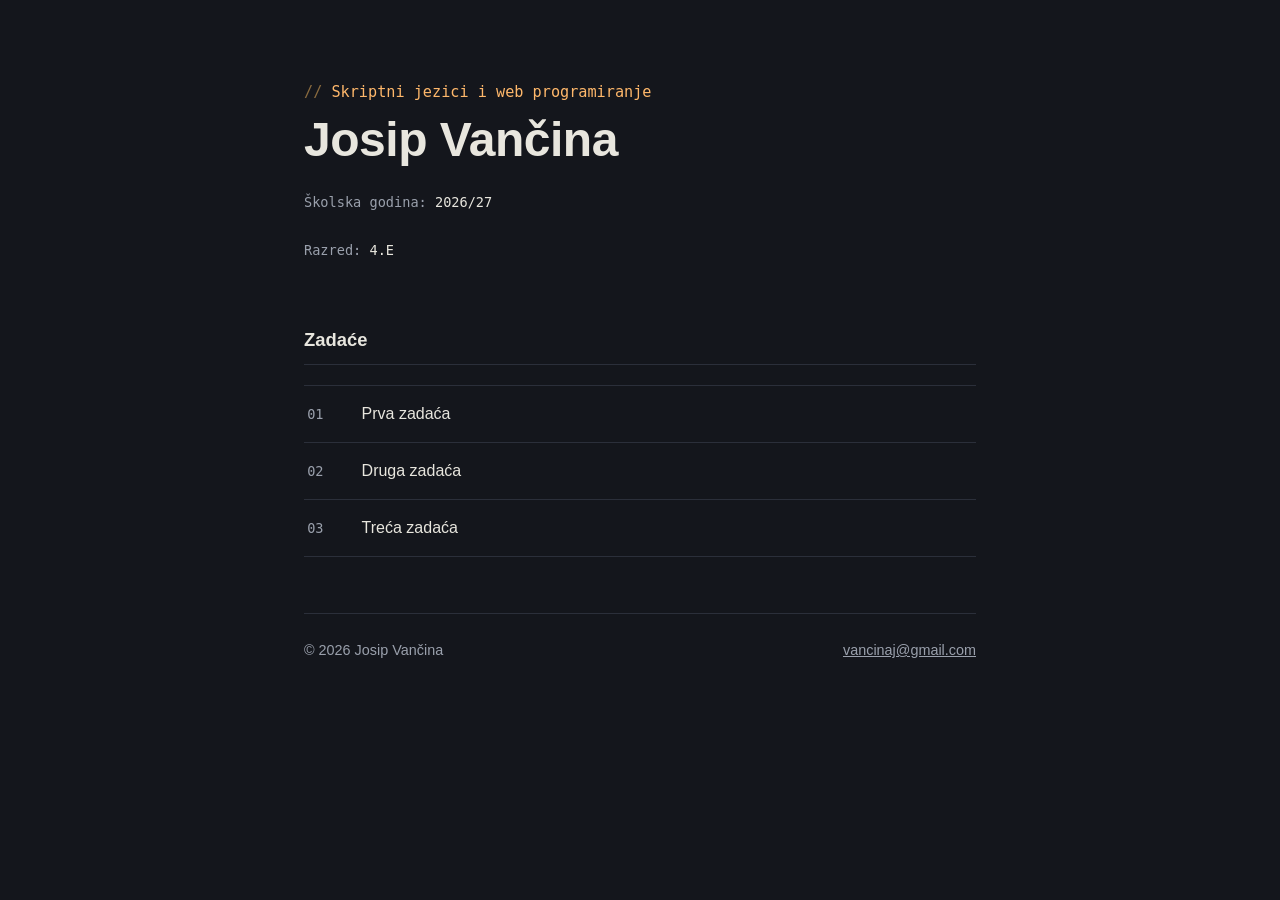
<file: index.html>
<!doctype html>
<html lang="hr">
  <head>
    <meta charset="UTF-8" />
    <meta name="viewport" content="width=device-width, initial-scale=1.0" />
    <title>Josip Vančina — Web programiranje</title>
    <style>
      :root {
        --bg: #14161c;
        --surface: #1b1e26;
        --line: #2b2f3a;
        --text: #e8e6de;
        --text-dim: #9aa0ac;
        --accent: #ffb86b;
        --accent-dim: #8a6b3f;
        --mono:
          "JetBrains Mono", "Fira Code", ui-monospace, SFMono-Regular, Menlo,
          Consolas, monospace;
        --sans: "Inter", "Helvetica Neue", Arial, sans-serif;
      }

      * {
        box-sizing: border-box;
      }

      html {
        scroll-behavior: smooth;
      }

      body {
        margin: 0;
        background: var(--bg);
        color: var(--text);
        font-family: var(--sans);
        line-height: 1.6;
        -webkit-font-smoothing: antialiased;
      }

      a {
        color: var(--accent);
      }

      a:focus-visible,
      button:focus-visible {
        outline: 2px solid var(--accent);
        outline-offset: 3px;
      }

      .wrap {
        max-width: 720px;
        margin: 0 auto;
        padding: 5rem 1.5rem 4rem;
      }

      /* ---------- Header / Hero ---------- */

      header.hero {
        margin-bottom: 4rem;
      }

      .tag {
        font-family: var(--mono);
        font-size: 0.95rem;
        color: var(--accent);
        margin: 0 0 0.6rem;
      }

      .tag::before {
        content: "// ";
        color: var(--accent-dim);
      }

      h1 {
        font-size: clamp(2.2rem, 5vw, 3rem);
        line-height: 1.1;
        margin: 0 0 1rem;
        font-weight: 700;
        letter-spacing: -0.01em;
      }

      .lead {
        color: var(--text-dim);
        font-size: 1.08rem;
        max-width: 54ch;
        margin: 0;
      }

      .meta-line {
        margin-top: 1.6rem;
        font-family: var(--mono);
        font-size: 0.85rem;
        color: var(--text-dim);
        display: flex;
        gap: 1.4rem;
        flex-wrap: wrap;
      }

      .meta-line span b {
        color: var(--text);
        font-weight: 500;
      }

      /* ---------- Section headings ---------- */

      section {
        margin-bottom: 3.5rem;
      }

      h2 {
        font-size: 1.15rem;
        font-weight: 600;
        margin: 0 0 1.2rem;
        padding-bottom: 0.6rem;
        border-bottom: 1px solid var(--line);
      }

      /* ---------- Assignment list ---------- */

      .assignments {
        list-style: none;
        margin: 0;
        padding: 0;
        border-top: 1px solid var(--line);
      }

      .assignments li {
        border-bottom: 1px solid var(--line);
      }

      .assignments a {
        display: flex;
        align-items: baseline;
        gap: 1rem;
        padding: 0.95rem 0.2rem;
        text-decoration: none;
        color: inherit;
        transition:
          padding-left 0.15s ease,
          color 0.15s ease;
      }

      .assignments a:hover,
      .assignments a:focus-visible {
        padding-left: 0.5rem;
        color: var(--accent);
      }

      .assignments .num {
        font-family: var(--mono);
        font-size: 0.85rem;
        color: var(--text-dim);
        flex: 0 0 2.4rem;
      }

      .assignments .title {
        flex: 1 1 auto;
        font-weight: 500;
      }

      .assignments .date {
        font-family: var(--mono);
        font-size: 0.8rem;
        color: var(--text-dim);
        flex: 0 0 auto;
        white-space: nowrap;
      }

      /* ---------- About / footer ---------- */

      .about p {
        color: var(--text-dim);
        max-width: 60ch;
      }

      footer {
        border-top: 1px solid var(--line);
        padding-top: 1.6rem;
        font-size: 0.9rem;
        color: var(--text-dim);
        display: flex;
        justify-content: space-between;
        flex-wrap: wrap;
        gap: 0.8rem;
      }

      footer a {
        color: var(--text-dim);
      }

      footer a:hover {
        color: var(--accent);
      }

      @media (max-width: 480px) {
        .wrap {
          padding: 3rem 1.2rem 3rem;
        }
        .assignments a {
          flex-wrap: wrap;
        }
        .assignments .num {
          flex-basis: auto;
        }
      }

      @media (prefers-reduced-motion: reduce) {
        html {
          scroll-behavior: auto;
        }
        .assignments a {
          transition: none;
        }
      }
    </style>
  </head>
  <body>
    <div class="wrap">
      <header class="hero">
        <p class="tag">Skriptni jezici i web programiranje</p>
        <h1>Josip Vančina</h1>

        <div class="meta-line">
          <span>Školska godina: <b>2026/27</b></span>
        </div>
        <div class="meta-line">
          <span>Razred: <b>4.E</b></span>
        </div>
      </header>

      <section>
        <h2>Zadaće</h2>
        <ul class="assignments">
          <li>
            <a href="./Ponavljanje/index.html">
              <span class="num">01</span>
              <span class="title">Prva zadaća</span>
              <span class="date"></span>
            </a>
          </li>
          <li>
            <a href="#">
              <span class="num">02</span>
              <span class="title">Druga zadaća</span>
              <span class="date"></span>
            </a>
          </li>
          <li>
            <a href="#">
              <span class="num">03</span>
              <span class="title">Treća zadaća</span>
              <span class="date"></span>
            </a>
          </li>
        </ul>
      </section>

      <footer>
        <span>&copy; 2026 Josip Vančina</span>
        <a href="mailto:vancinaj@gmail.com">vancinaj@gmail.com</a>
      </footer>
    </div>
  </body>
</html>
</file>
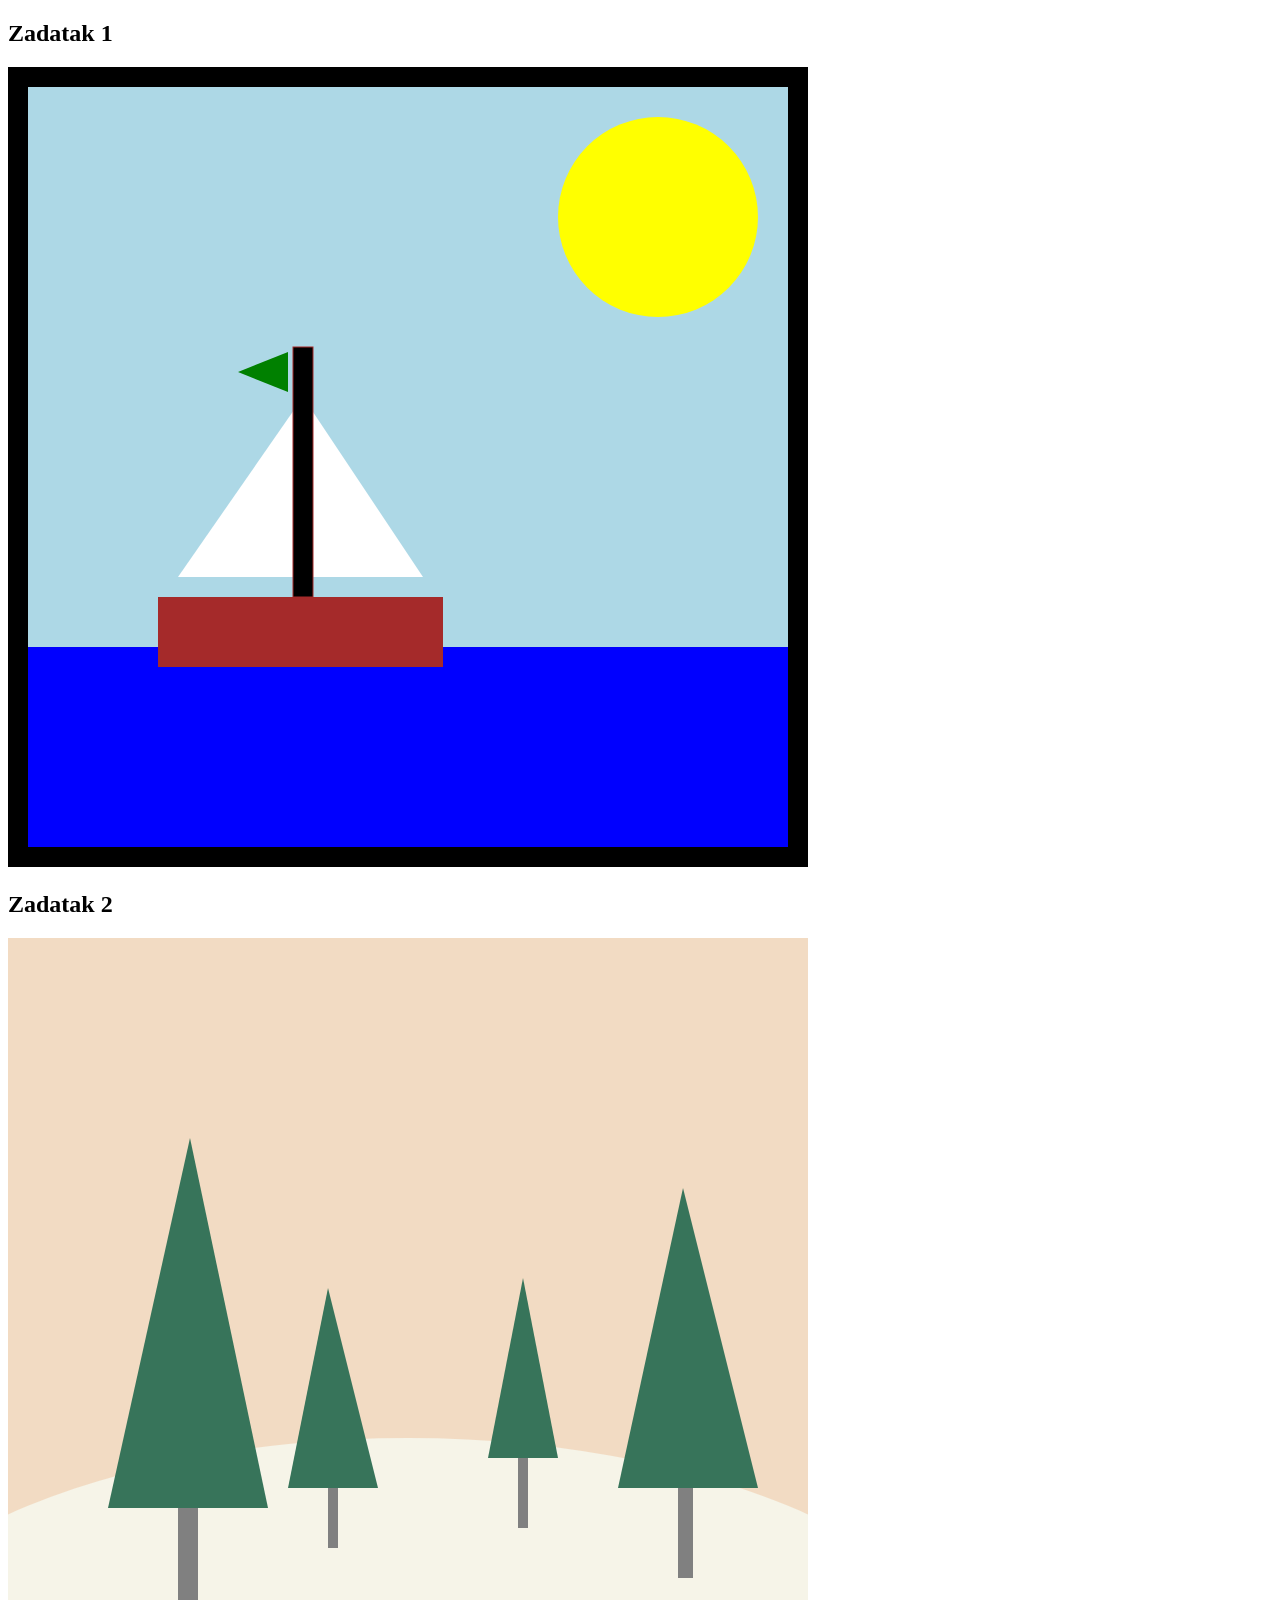
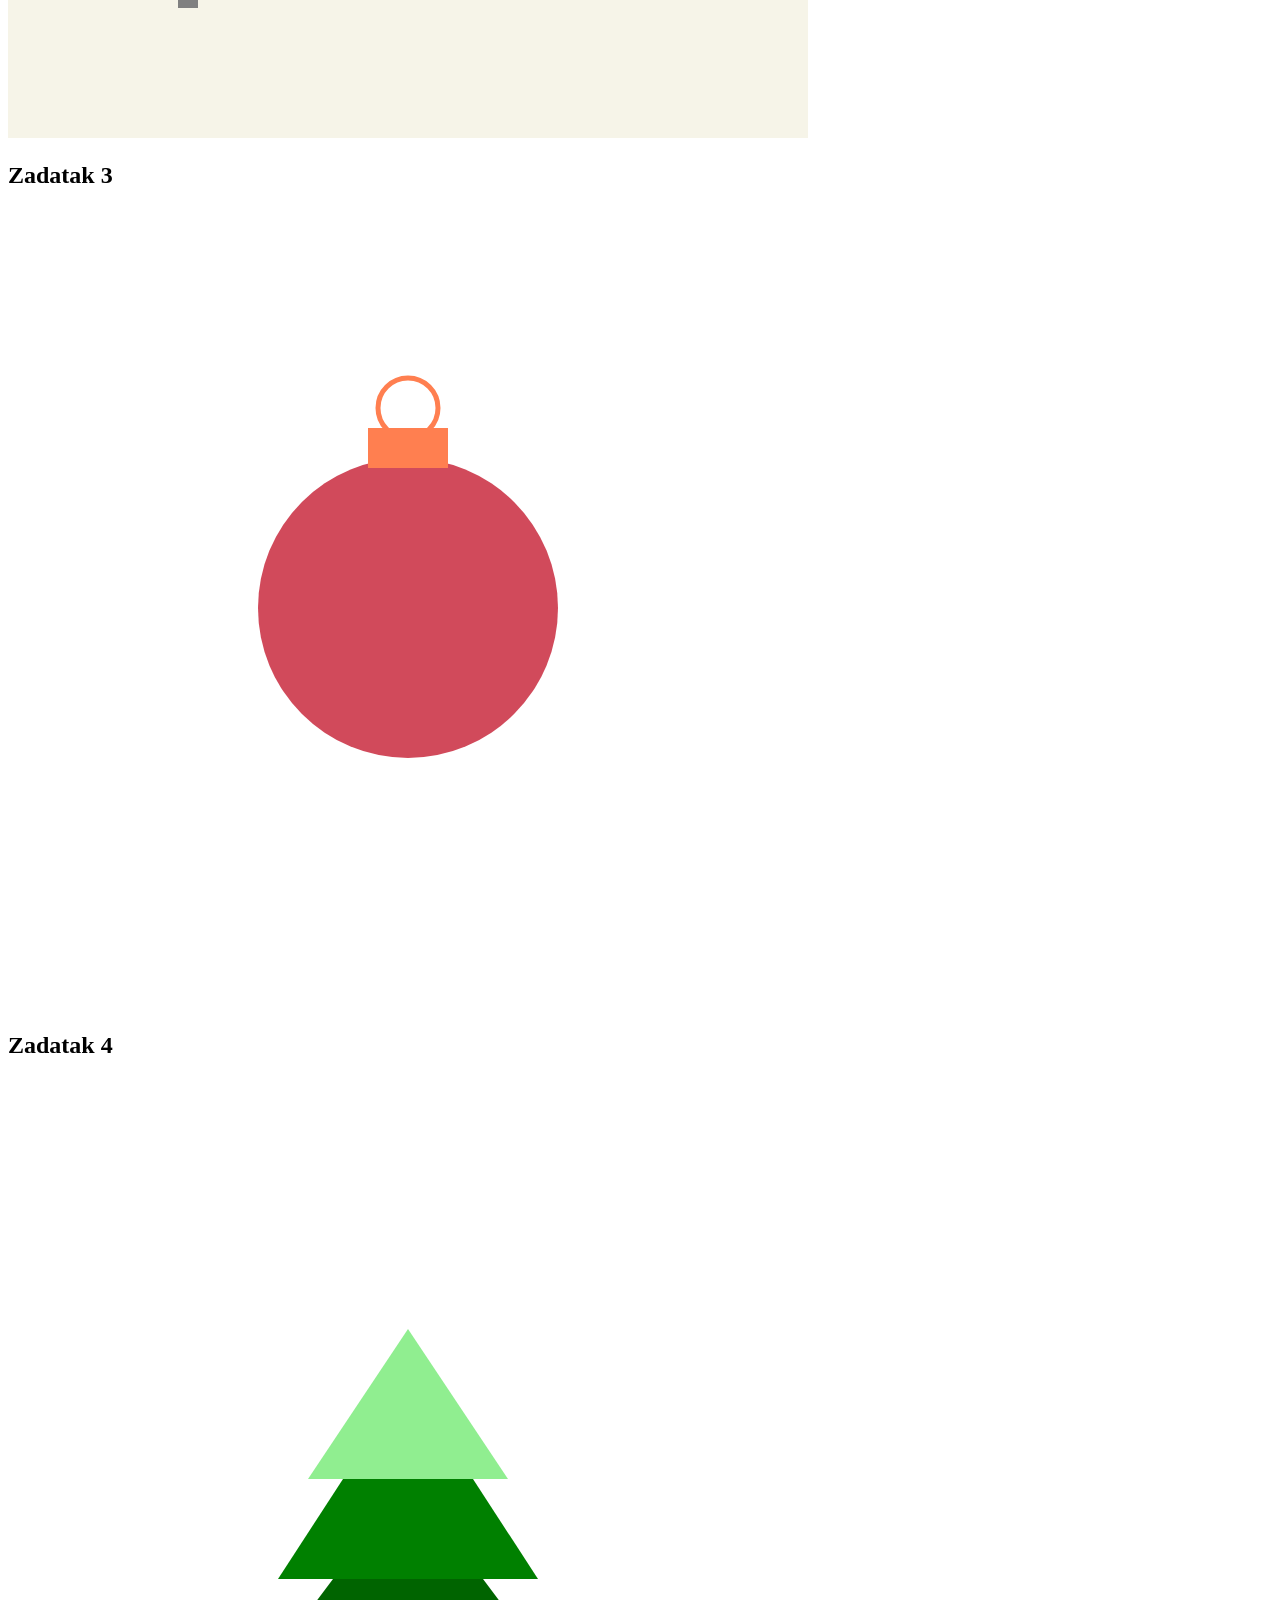
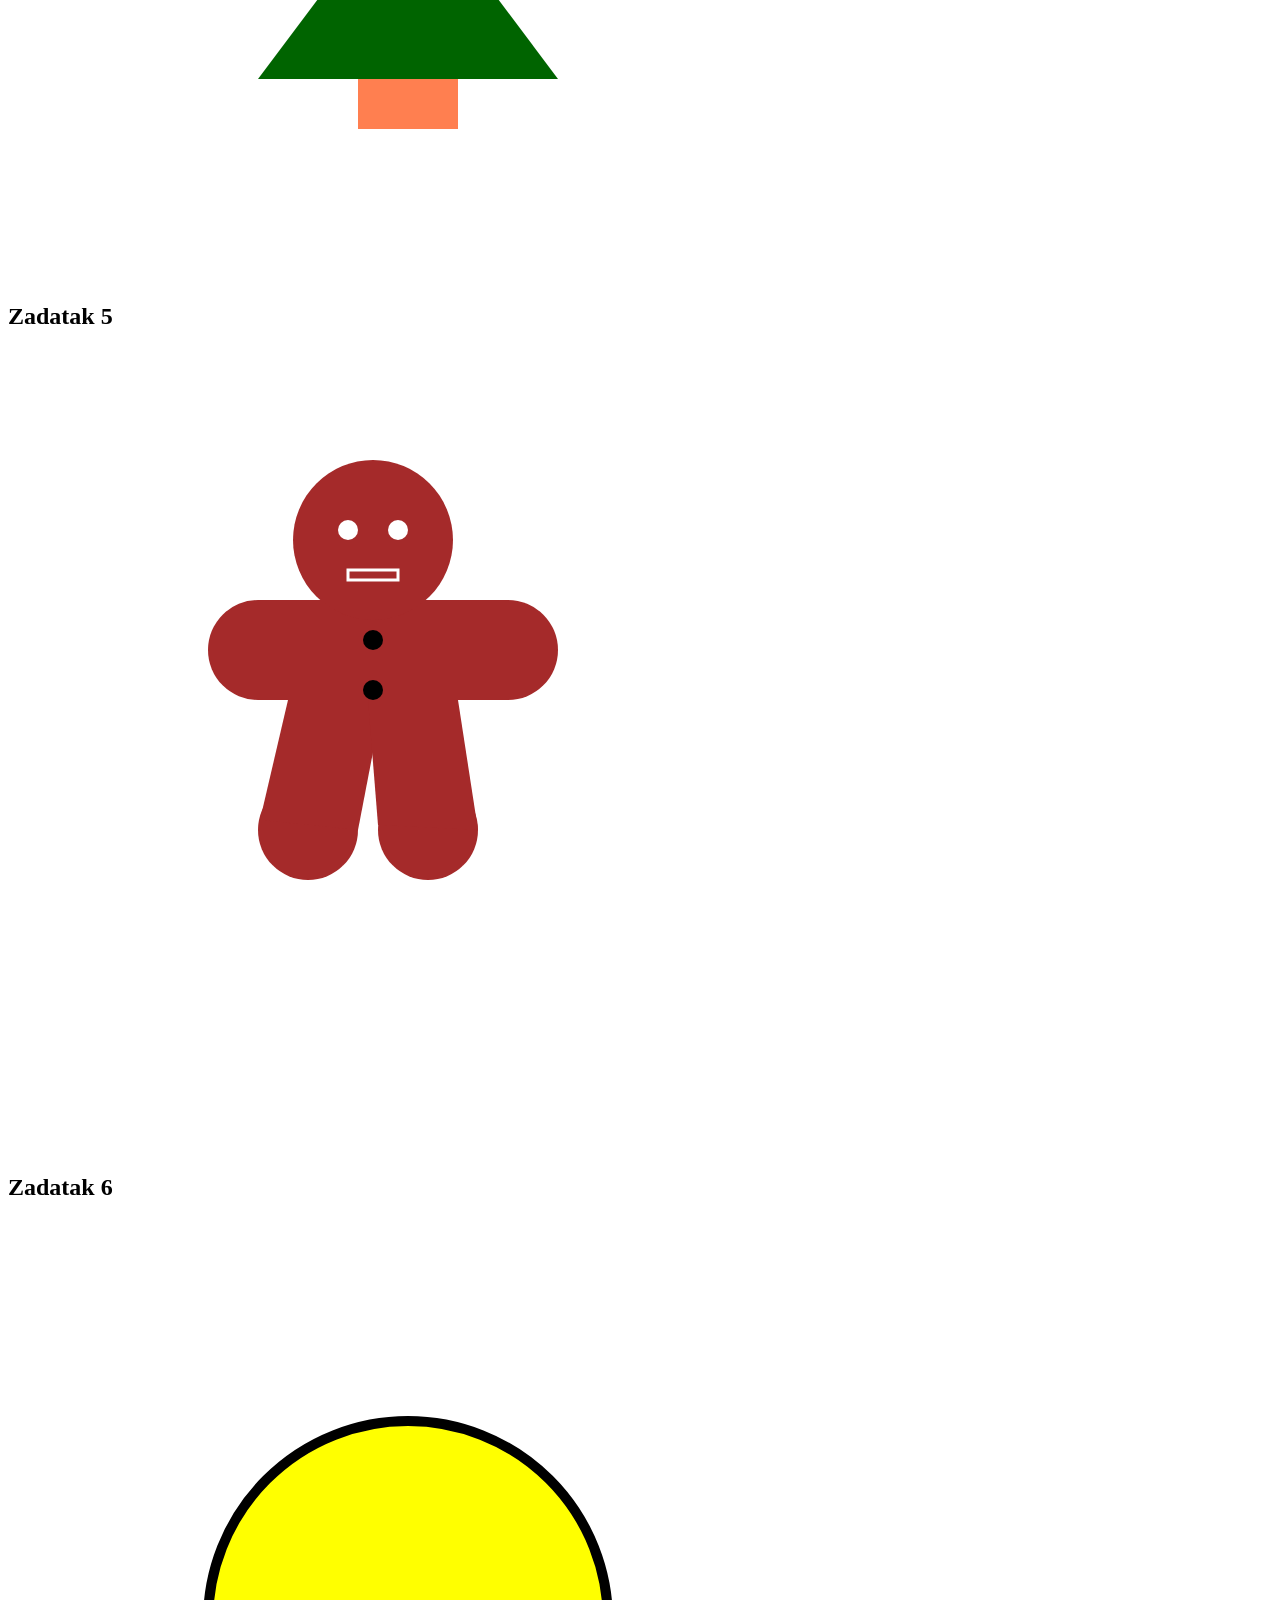
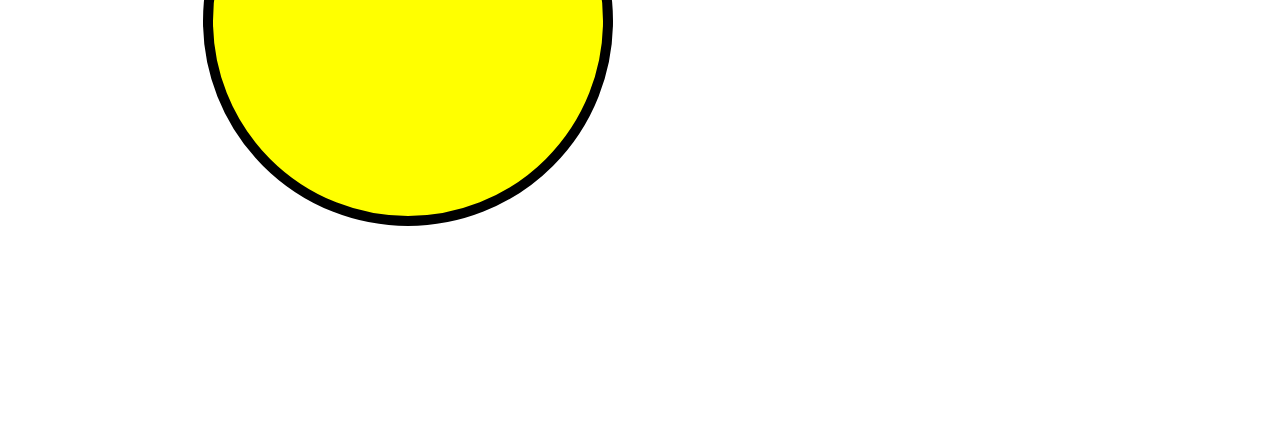
<file: Canvas2/index.html>
<!doctype html>
<html lang="en">
  <head>
    <meta charset="UTF-8" />
    <meta name="viewport" content="width=device-width, initial-scale=1.0" />
    <title>Document</title>
  </head>
  <body>
    <h2>Zadatak 1</h2>
    <svg width="800" height="800">
      <rect x="0" y="0" width="800" height="800"></rect>
      <rect x="20" y="20" width="760" height="760" fill="lightblue"></rect>
      <circle cx="650" cy="150" r="100" fill="yellow"></circle>
      <rect x="20" y="580" width="760" height="200" fill="blue"></rect>
      <rect x="150" y="530" width="285" height="70" fill="brown"></rect>
      <polygon points="170,510,415,510,295,330" fill="white"></polygon>
      <rect
        x="285"
        y="280"
        width="20"
        height="250"
        fill="black"
        stroke="brown"
      ></rect>
      <polygon points="230,305,280,325,280,285" fill="green"></polygon>
    </svg>

    <h2>Zadatak 2</h2>
    <svg width="800" height="800">
      <rect x="0" y="0" width="800" height="800" fill="#F2DBC3"></rect>
      <ellipse cx="400" cy="800" rx="600" ry="300" fill="#F6F4E8"></ellipse>

      <rect x="170" y="570" width="20" height="100" fill="gray"></rect>
      <polygon points="100,570,260,570,182,200" fill="#37745A"></polygon>

      <rect x="320" y="550" width="10" height="60" fill="gray"></rect>
      <polygon points="280,550,370,550,320,350" fill="#37745A"></polygon>

      <rect x="510" y="520" width="10" height="70" fill="gray"></rect>
      <polygon points="480,520,550,520,515,340" fill="#37745A"></polygon>

      <rect x="670" y="550" width="15" height="90" fill="gray"></rect>
      <polygon points="610,550,750,550,675,250" fill="#37745A"></polygon>
    </svg>

    <h2>Zadatak 3</h2>
    <svg width="800" height="800">
      <circle cx="400" cy="400" r="150" fill="#D14A5B"></circle>

      <circle
        cx="400"
        cy="200"
        r="30"
        stroke="coral"
        fill="white"
        stroke-width="5"
      ></circle>
      <rect x="360" y="220" width="80" height="40" fill="coral"></rect>
    </svg>

    <h2>Zadatak 4</h2>
    <svg width="800" height="800">
      <rect x="350" y="600" width="100" height="50" fill="coral"></rect>
      <polygon points="250,600,550,600,400,400" fill="darkgreen"></polygon>
      <polygon points="270,500,530,500,400,300" fill="green"></polygon>
      <polygon points="300,400,500,400,400,250" fill="lightgreen"></polygon>
    </svg>

    <h2>Zadatak 5</h2>
    <svg width="800" height="800">
      <circle cx="250" cy="300" r="50" fill="brown"></circle>
      <circle cx="500" cy="300" r="50" fill="brown"></circle>
      <polygon points="250,250,500,250,500,350,250,350" fill="brown"></polygon>

      <circle cx="300" cy="480" r="50" fill="brown"></circle>
      <circle cx="420" cy="480" r="50" fill="brown"></circle>
      <polygon points="252,470,280,350,375,350,350,480" fill="brown"></polygon>
      <polygon points="370,475,360,350,450,350,470,480" fill="brown"></polygon>

      <circle cx="365" cy="190" r="80" fill="brown"></circle>
      <circle cx="340" cy="180" r="10" fill="white"></circle>
      <circle cx="390" cy="180" r="10" fill="white"></circle>
      <rect
        x="340"
        y="220"
        height="10"
        width="50"
        fill="brown"
        stroke="white"
        stroke-width="3"
      ></rect>

      <circle cx="365" cy="290" r="10"></circle>
      <circle cx="365" cy="340" r="10"></circle>
    </svg>

    <h2>Zadatak 6</h2>
    <svg width="800" height="800">
      <ellipse
        cx="400"
        cy="400"
        rx="200"
        ry="200"
        fill="yellow"
        stroke="black"
        stroke-width="10"
      ></ellipse>
    </svg>
  </body>
</html>
</file>
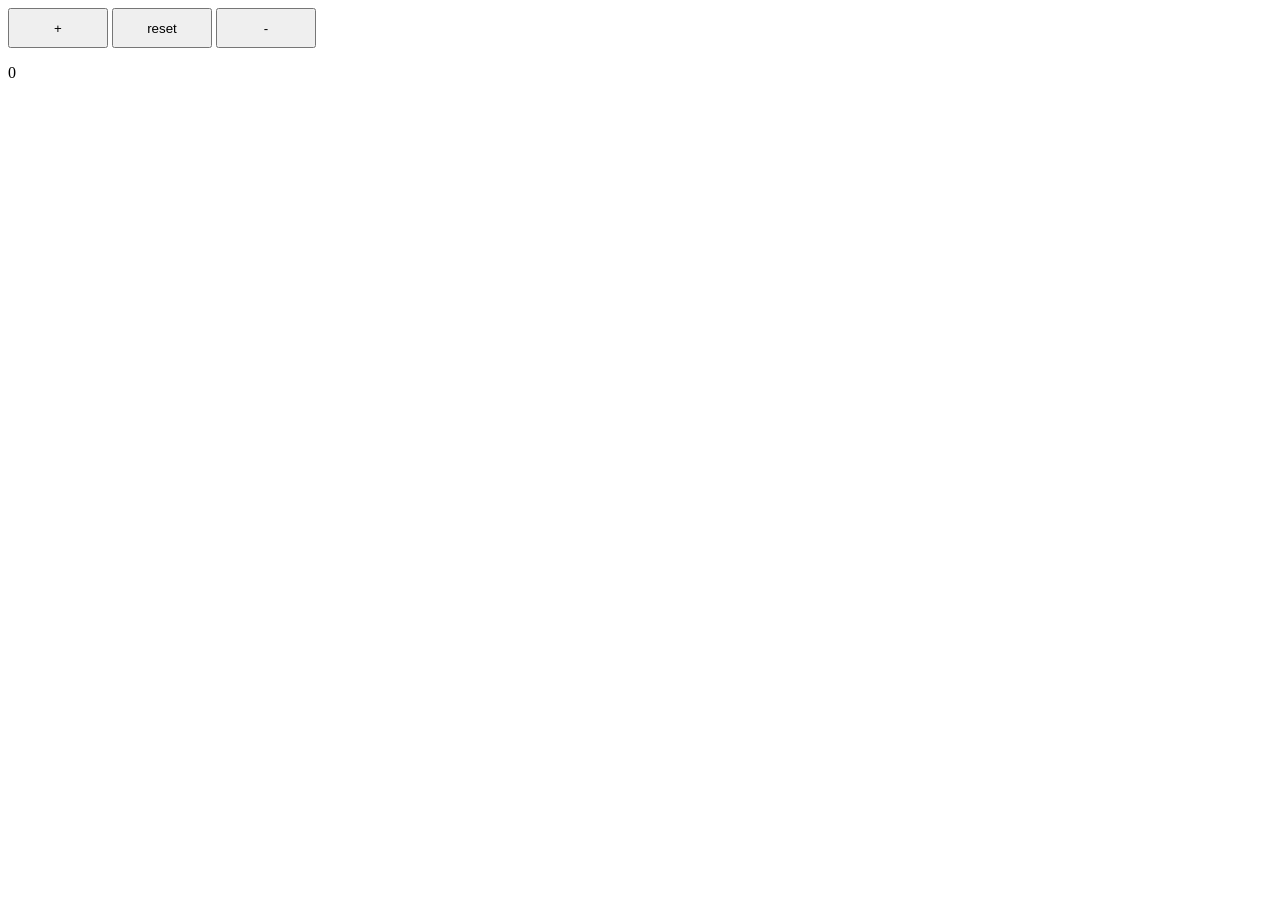
<file: JS_revanced/index.html>
<!DOCTYPE html>
<html lang="en">
<head>
    <meta charset="UTF-8">
    <meta name="viewport" content="width=device-width, initial-scale=1.0">
    <title>Document</title>
    <style>
        button{
            width: 100px;
            height: 40px;
        }
    </style>
</head>
<body>
    <button id="plus">+</button>
    <button id="reset">reset</button>
    <button id="minus">-</button>
    <p id="broj">0</p>
    <script src="./index.js"></script>
</body>
</html>
</file>
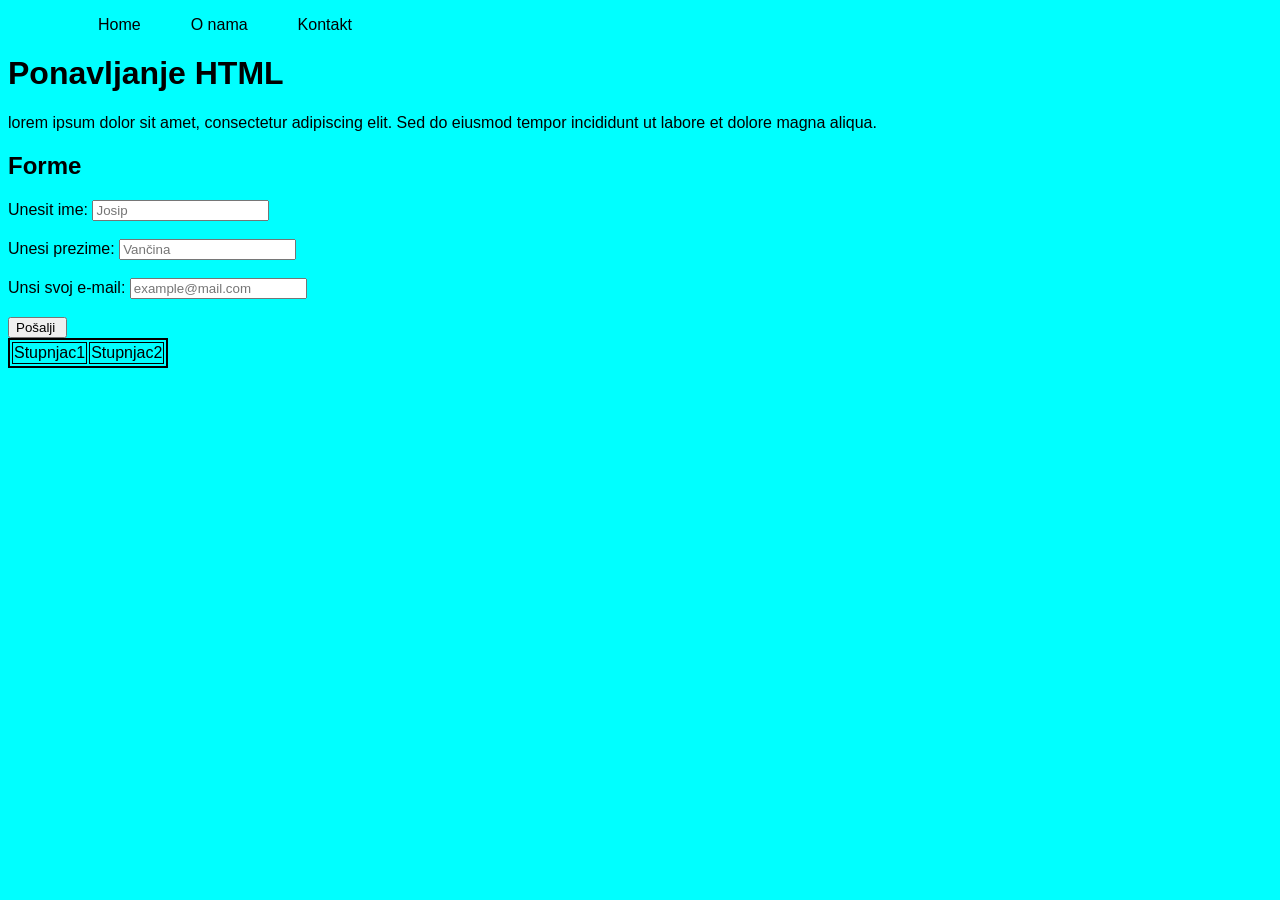
<file: Ponavljanje html/index.html>
<!doctype html>
<html lang="en">
  <head>
    <meta charset="UTF-8" />
    <meta name="viewport" content="width=device-width, initial-scale=1.0" />
    <link rel="stylesheet" href="../styles/styles.css" />
    <title>Ponavljanje HTML</title>
  </head>
  <body>
    <ul>
      <li>Home</li>
      <li>O nama</li>
      <li>Kontakt</li>
    </ul>
    <h1>Ponavljanje HTML</h1>
    <p>
      lorem ipsum dolor sit amet, consectetur adipiscing elit. Sed do eiusmod
      tempor incididunt ut labore et dolore magna aliqua.
    </p>

    <h2>Forme</h2>
    <form action="#" method="get">
      <label for="name">Unesit ime: </label>
      <input type="text" id="name" placeholder="Josip" />
      <br />
      <br />
      <label for="surname">Unesi prezime:</label>
      <input type="text" id="surname" placeholder="Vančina" />
      <br /><br />
      <label for="mail">Unsi svoj e-mail:</label>
      <input type="email" id="mail" placeholder="example@mail.com" />
      <br /><br />
      <input type="submit" value="Pošalji " />
    </form>
    <table>
      <tr>
        <td>Stupnjac1</td>
        <td>Stupnjac2</td>
      </tr>
    </table>
  </body>
</html>
</file>
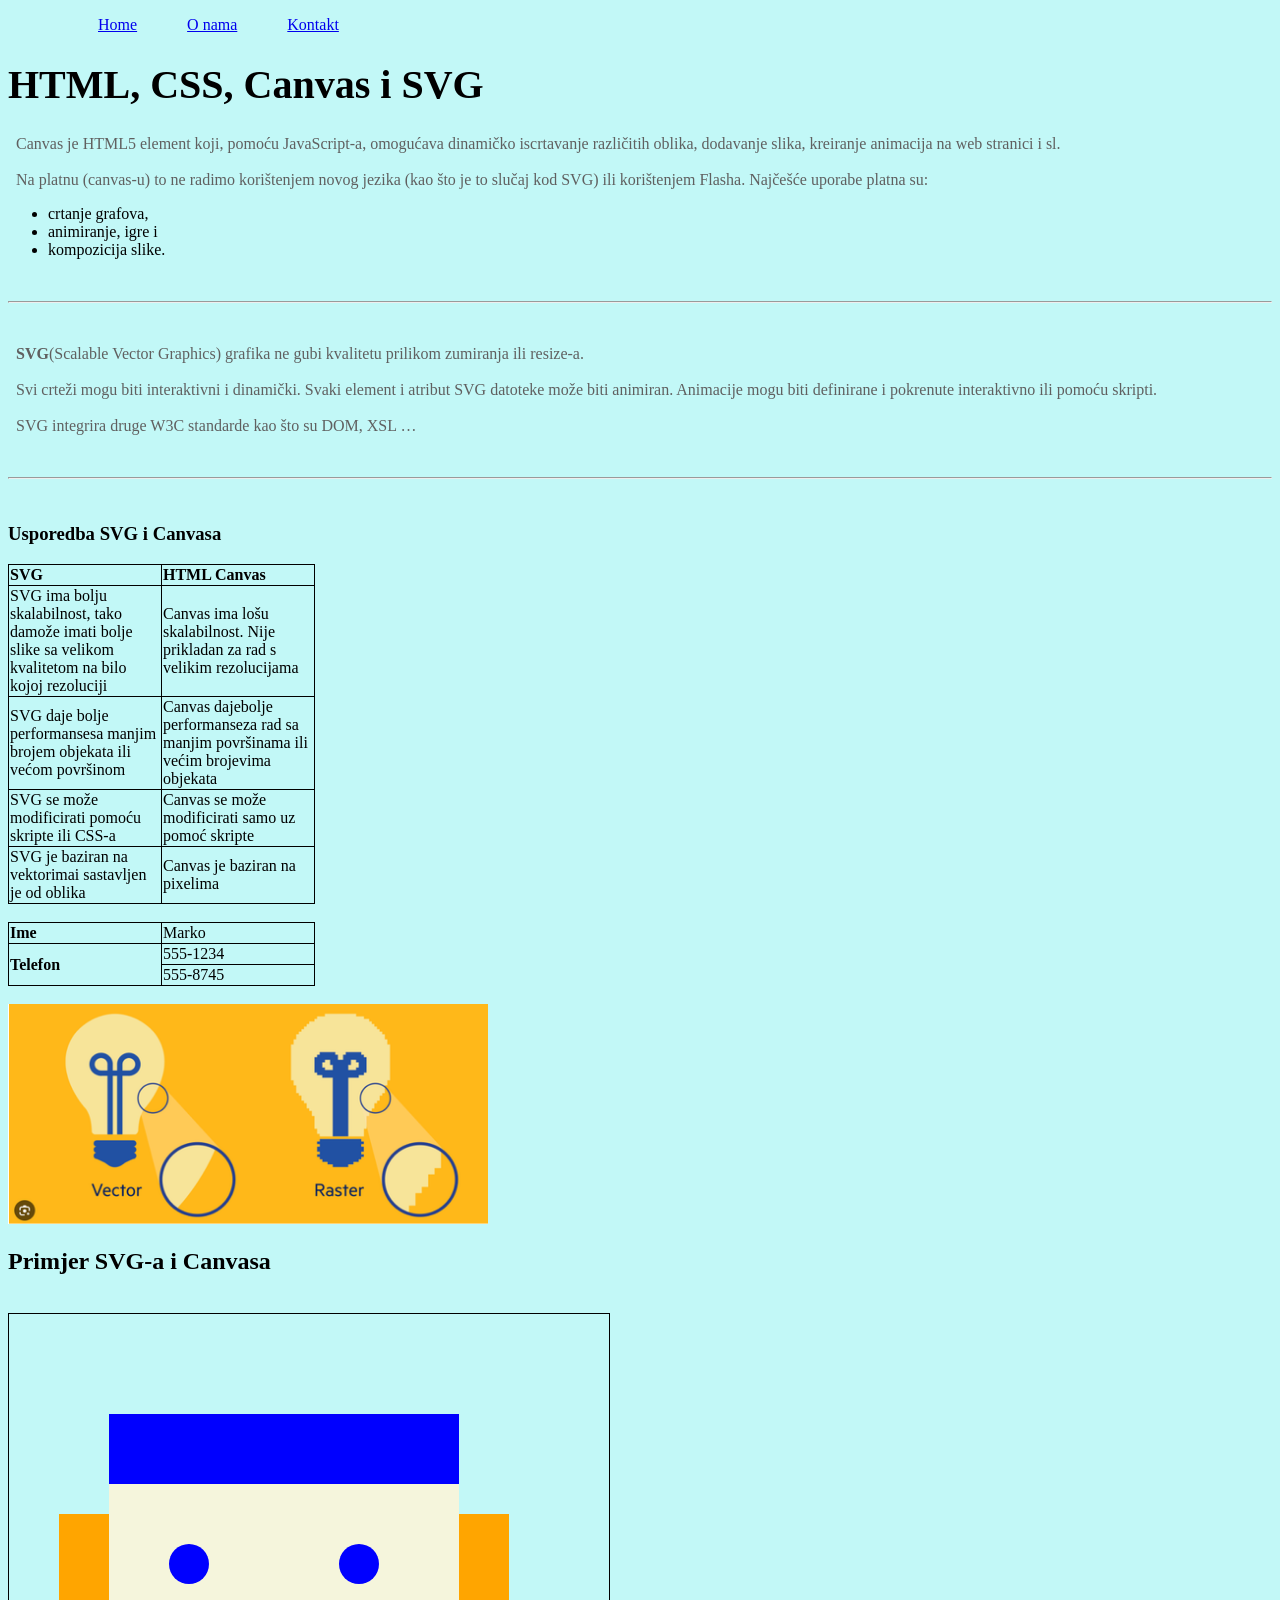
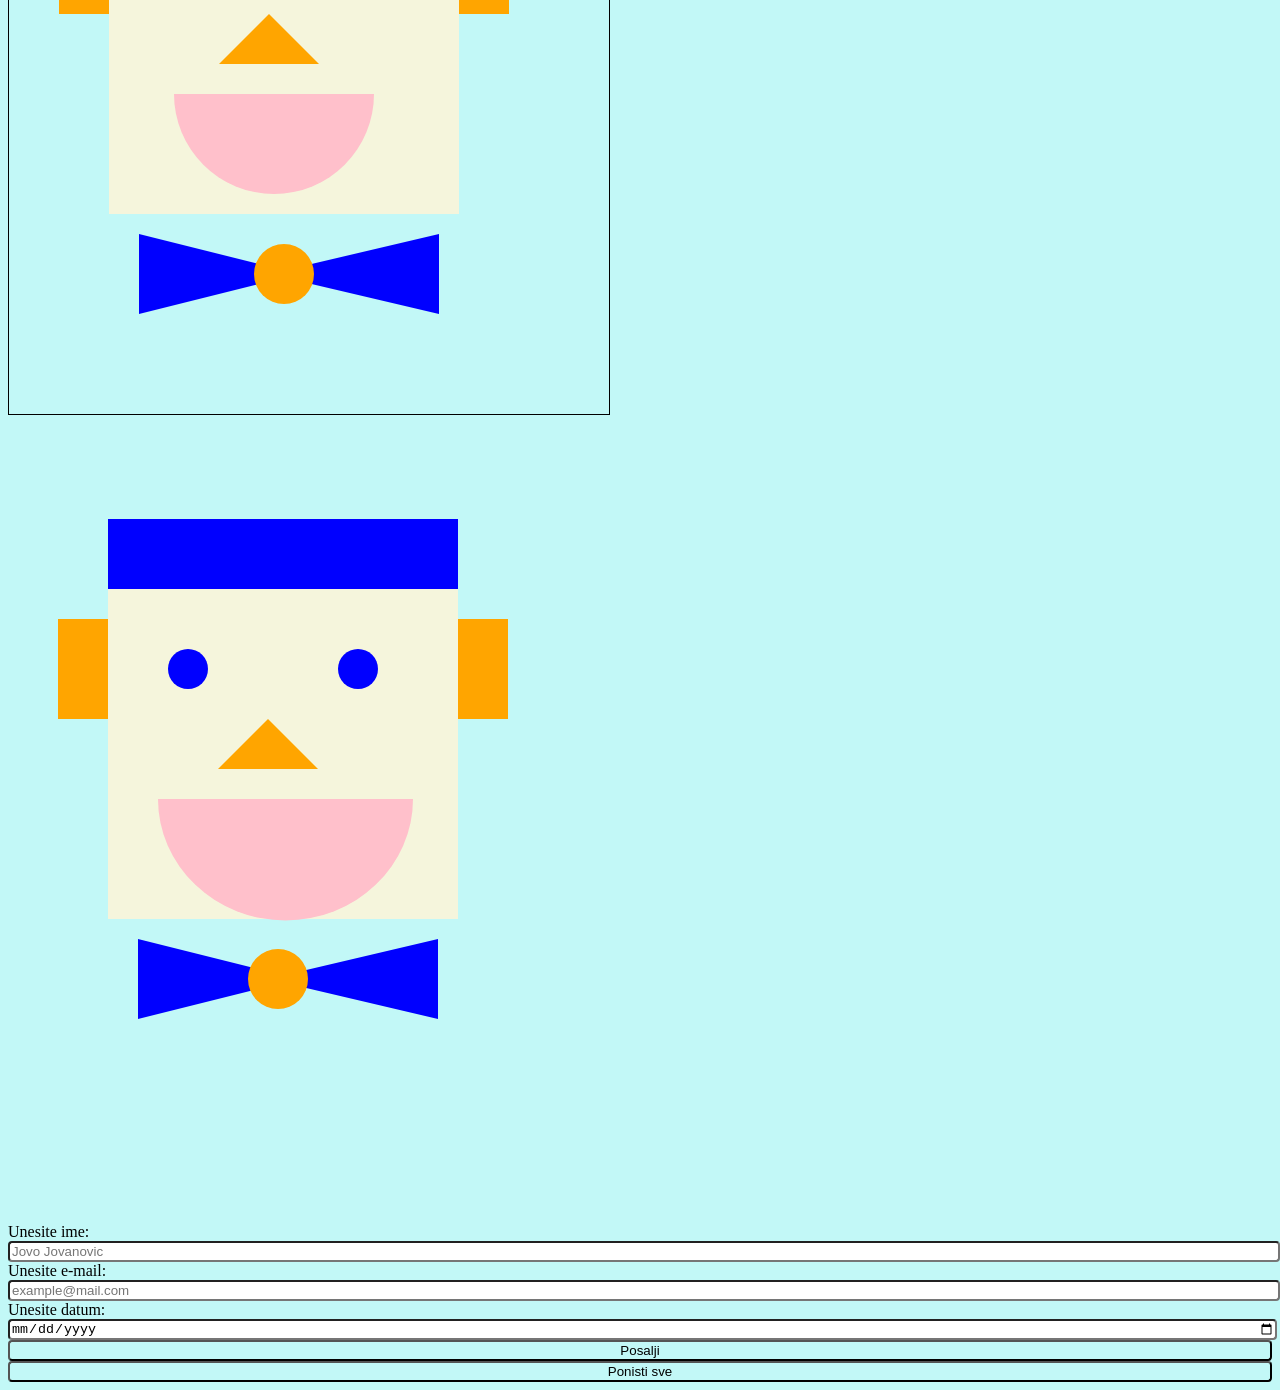
<file: Ponavljanje/index.html>
<!doctype html>
<html lang="en">
  <head>
    <meta charset="UTF-8" />
    <meta name="viewport" content="width=device-width, initial-scale=1.0" />
    <title>Skriptni jezici</title>
    <style>
      .centar{
        justify-content: center;
      }
      td{
        width: 150px;
        border-collapse: collapse;
        border: 1px solid black;
      }
      body{
        background-color: #C2F8F7;
      }
      h1{
        font-weight: bold;
        font-size: 2.5rem;
      }
      p{
        margin-left: 8px;
        margin-right: 8px;
        color: rgb(96,96,96);
      }
      img{
        width: 480px;
        height: 220px;
      }
      table{
        border: 1px solid black;
        border-collapse: collapse;
      }
      .gore {
        list-style-type: none;
        display: flex;
      }
      .gore1 {
        text-align: center;
        margin-left: 50px;
      }
      .tipka{
        background-color: #C2F8F7;
      }
      label, input{
        border-radius: 4px;
        width: 100%;
      }
    </style>
  </head>
  <body>
    <ul class="gore">
      <li class="gore1"><a href="./index.html" target="_blank">Home</a></li>
      <li class="gore1"><a href="./index1.html" target="_blank">O nama</a></li>
      <li class="gore1"><a href="./index2.html" target="_blank">Kontakt</a></li>
    </ul>
    <h1>HTML, CSS, Canvas i SVG</h1>
    <p>
      Canvas je HTML5 element koji, pomoću JavaScript-a, omogućava dinamičko
      iscrtavanje različitih oblika, dodavanje slika, kreiranje animacija na web
      stranici i sl. <br /><br />Na platnu (canvas-u) to ne radimo korištenjem
      novog jezika (kao što je to slučaj kod SVG) ili korištenjem Flasha.
      Najčešće uporabe platna su:
    </p>
    <ul>
      <li>crtanje grafova,</li>
      <li>animiranje, igre i</li>
      <li>kompozicija slike.</li>
    </ul>
    <br />
    <hr />
    <br />
    <p>
      <strong>SVG</strong>(Scalable Vector Graphics) grafika ne gubi kvalitetu
      prilikom zumiranja ili resize-a.
      <br />
      <br />
      Svi crteži mogu biti interaktivni i dinamički. Svaki element i atribut SVG
      datoteke može biti animiran. Animacije mogu biti definirane i pokrenute
      interaktivno ili pomoću skripti.
      <br></br>
      SVG integrira druge W3C standarde kao što su DOM, XSL …
    </p>
    <br>
    <hr>
    <br>
    <h3><strong>Usporedba SVG i Canvasa</strong></h3>
    <table>
      <tr>
        <td><strong>SVG</strong></td>
        <td><strong>HTML Canvas</strong></td>
      </tr>
      <tr>
        <td>SVG ima bolju skalabilnost, tako damože imati bolje slike sa velikom kvalitetom na bilo kojoj rezoluciji</td>
        <td>Canvas ima lošu skalabilnost. Nije prikladan za rad s velikim rezolucijama</td>
      </tr>
      <tr>
        <td>SVG daje bolje performansesa manjim brojem objekata ili većom površinom</td>
        <td>Canvas dajebolje performanseza rad sa manjim površinama ili većim brojevima objekata</td>
      </tr>
      <tr>
        <td>SVG se može modificirati pomoću skripte ili CSS-a</td>
        <td>Canvas se može modificirati samo uz pomoć skripte</td>
      </tr>
      <tr>
        <td>SVG je baziran na vektorimai sastavljen je od oblika</td>
        <td>Canvas je baziran na pixelima</td>
      </tr>
    </table>
    <br>
    <table>
      <tr>
        <td class="centar"><strong>Ime</strong></td>
        <td>Marko</td>
      </tr>
      <tr>
        <td rowspan="2" class="centar"><strong>Telefon</strong></td>
        <td>555-1234</td>
      </tr>
      <tr>
        <td>555-8745</td>
      </tr>
    </table>
    <br>
    <img src="./image.png" alt="Slika iz zadatka">
    <br>
    <h2>Primjer SVG-a i Canvasa</h2>
    <br>
    <canvas
      id="myCanvas"
      width="600"
      height="700"
      style="border: 1px solid black"
    ></canvas>
    <script>
      let c = document.getElementById("myCanvas");
      let ctx = c.getContext("2d");
      //lice
      ctx.beginPath();
      ctx.rect(100,100,350,400);
      ctx.fillStyle="beige"
      ctx.fill();
      //sesir
      ctx.beginPath();
      ctx.rect(100,100,350,70);
      ctx.fillStyle="blue";
      ctx.fill();
      //lijevo oko
      ctx.beginPath();
      ctx.arc(180, 250, 20, 0, 2 * Math.PI);
      ctx.fillStyle = "blue";
      ctx.fill();
      //desno oko
      ctx.beginPath();
      ctx.arc(350, 250, 20, 0, 2 * Math.PI);
      ctx.fillStyle = "blue";
      ctx.fill();
      //nos
      ctx.beginPath();
      ctx.moveTo(210, 350);
      ctx.lineTo(310, 350);
      ctx.lineTo(260, 300);
      ctx.fillStyle = "orange";
      ctx.fill();
      //Usta
      ctx.beginPath();
      ctx.arc(265, 380, 100, 0, Math.PI);
      ctx.fillStyle = "pink";
      ctx.fill();
      //lijevo uho
      ctx.beginPath();
      ctx.rect(50,200,50,100);
      ctx.fillStyle="orange";
      ctx.fill();
      //desno uho
      ctx.beginPath();
      ctx.rect(450,200,50,100);
      ctx.fillStyle="orange";
      ctx.fill();
      //lijevi dio bowtie
      ctx.beginPath();
      ctx.moveTo(130, 600);
      ctx.lineTo(130, 520);
      ctx.lineTo(290, 560);
      ctx.fillStyle = "blue";
      ctx.fill();
      //desni dio bowtie
      ctx.beginPath();
      ctx.moveTo(430, 600);
      ctx.lineTo(430, 520);
      ctx.lineTo(260, 560);
      ctx.fillStyle = "blue";
      ctx.fill();
      //Sredina bowtie
      ctx.beginPath();
      ctx.arc(275, 560, 30, 0,2 * Math.PI);
      ctx.fillStyle = "orange";
      ctx.fill();

    </script>
    <svg width="800" height="800">
      <rect x="100" y="100" width="350" height="400" fill="beige"></rect>
      <rect x="100" y="100" width="350" height="70" fill="blue"></rect>
      <circle cx="180" cy="250" r="20" fill="blue"></circle>
      <circle cx="350" cy="250" r="20" fill="blue"></circle>
      
      <polygon points="210, 350, 310,350,260,300" fill="orange"></polygon>
      <path d="M 405 380 A 105 100 0 0 1 150 380" fill="pink"></path>
      <polygon points="130,600,130,520,290,560" fill="blue"></polygon>
      <polygon points="430,600,430,520,260,560" fill="blue"></polygon>
      <circle cx="270" cy="560" r="30" fill="orange"></circle>
      <rect x="50" y="200" width="50" height="100" fill="orange"></rect>
      <rect x="450" y="200" width="50" height="100" fill="orange"></rect>
    </svg>
    <form action="./forma.html" method="get">
      <label for="ime">Unesite ime:</label>
      <input type="text" id="ime" placeholder="Jovo Jovanovic"> <br>
      <label for="mail">Unesite e-mail:</label>
      <input type="email" placeholder="example@mail.com" id="mail"> <br>
      <label for="Datum">Unesite datum:</label>
      <input type="date" id="Datum"><br>
      <input type="submit" value="Posalji" class="tipka"><br>
      <input type="reset" value="Ponisti sve" class="tipka">
    </form>
  </body>
</html>
</file>
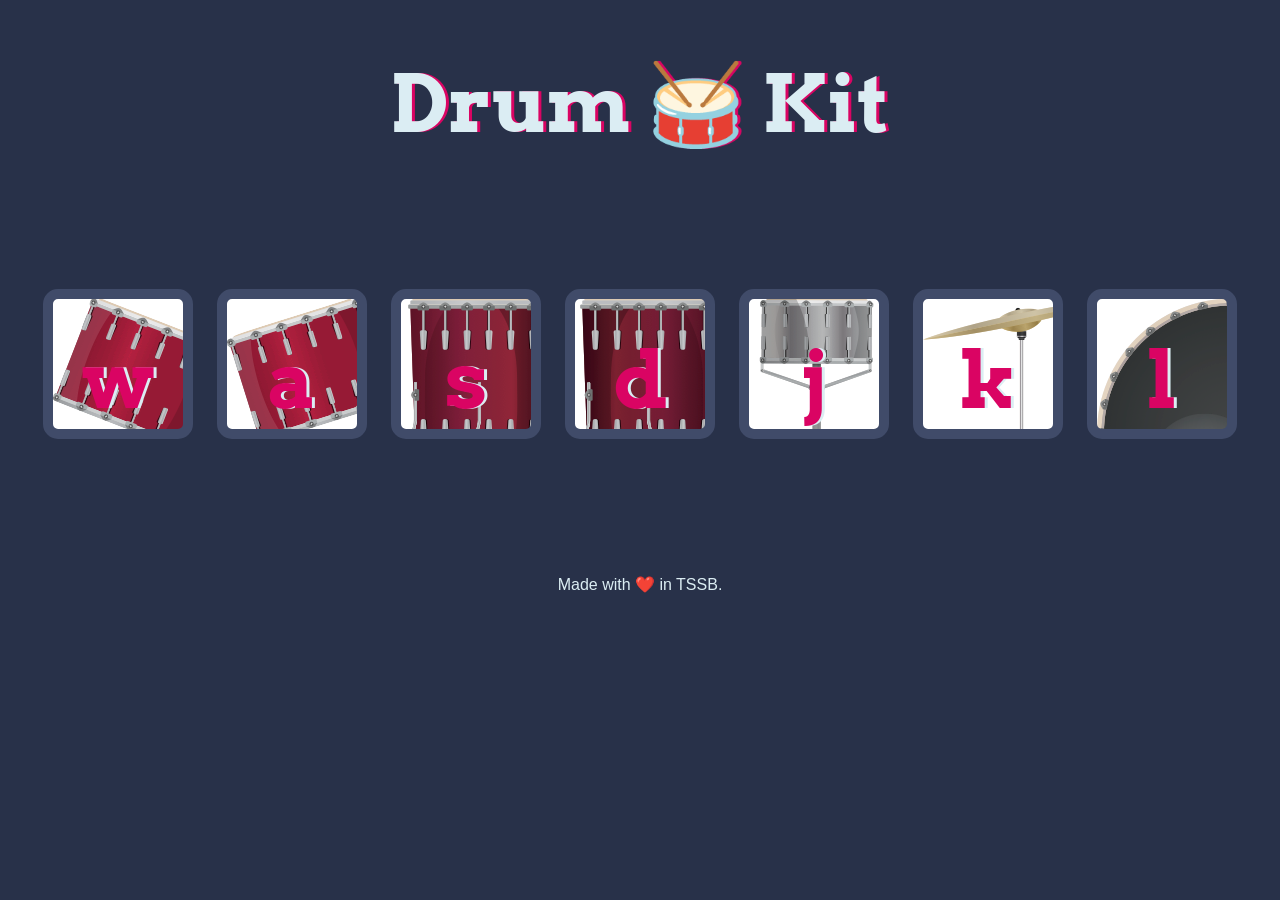
<file: bubnjevi/bubnjevi/index.html>
<!doctype html>
<html lang="en" dir="ltr">
  <head>
    <meta charset="utf-8" />
    <title>Drum Kit</title>
    <link rel="stylesheet" href="styles.css" />
    <link
      href="https://fonts.googleapis.com/css?family=Arvo"
      rel="stylesheet"
    />
  </head>

  <body>
    <h1 id="title">Drum 🥁 Kit</h1>
    <div class="set">
      <button class="w drum">w</button>
      <button class="a drum">a</button>
      <button class="s drum">s</button>
      <button class="d drum">d</button>
      <button class="j drum">j</button>
      <button class="k drum">k</button>
      <button class="l drum">l</button>
    </div>

    <footer>Made with ❤️ in TSSB.</footer>
    <script src="./index.js"></script>
  </body>
</html>
</file>
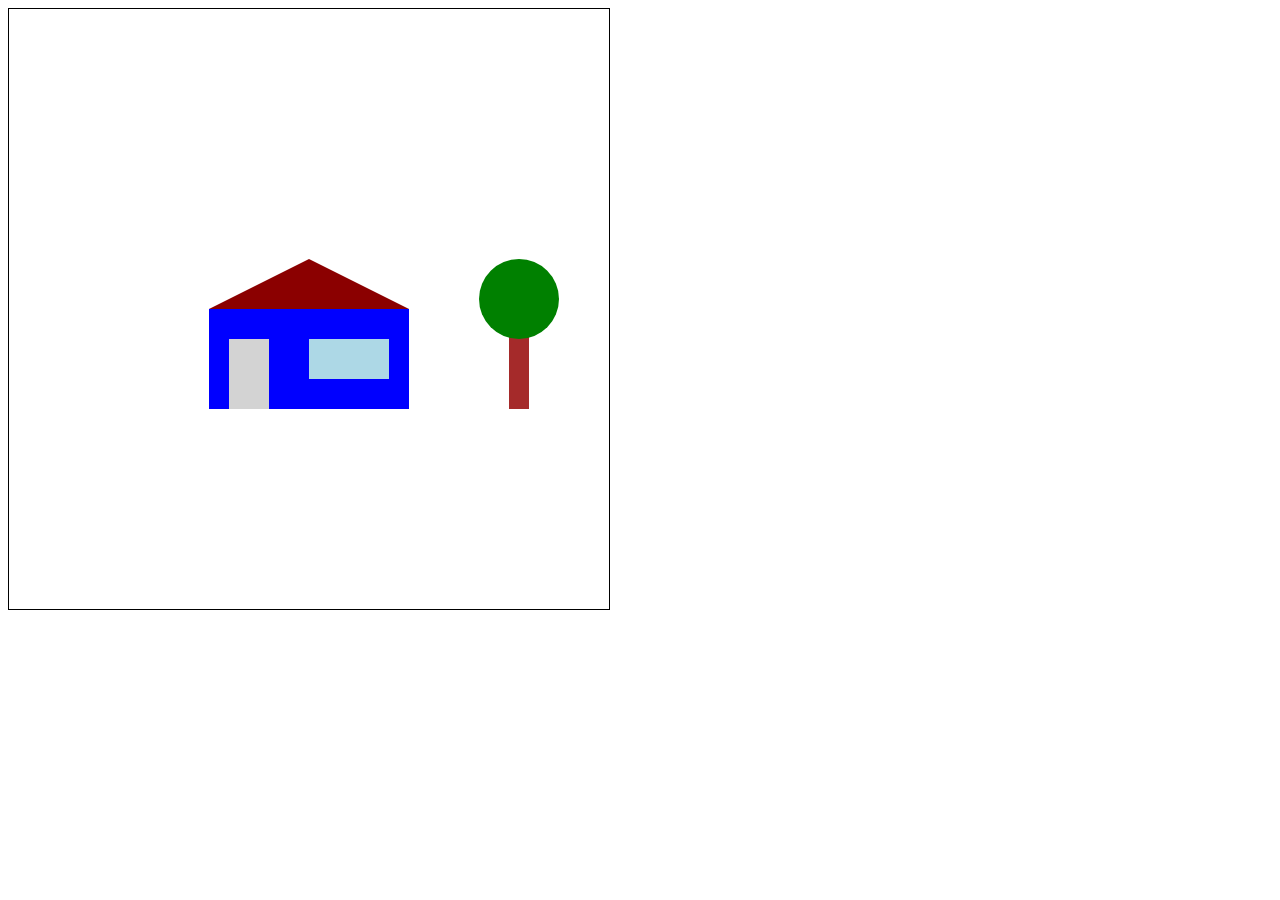
<file: canvas/canvas.html>
<!doctype html>
<html lang="en">
  <head>
    <meta charset="UTF-8" />
    <meta name="viewport" content="width=device-width, initial-scale=1.0" />
    <title>Document</title>
  </head>
  <body>
    <canvas
      id="myCanvas"
      width="600"
      height="600"
      style="border: 1px solid black"
    ></canvas>
    <script>
      let c = document.getElementById("myCanvas");
      let ctx = c.getContext("2d");
      //pravokutnik
      ctx.beginPath();
      ctx.rect(200, 300, 200, 100);
      ctx.fillStyle = "blue";
      ctx.fill();
      //krov
      ctx.beginPath();
      ctx.moveTo(200, 300);
      ctx.lineTo(300, 250);
      ctx.lineTo(400, 300);
      ctx.fillStyle = "darkred";
      ctx.fill();
      //vrata
      ctx.beginPath();
      ctx.rect(220, 330, 40, 70);
      ctx.fillStyle = "lightgrey";
      ctx.fill();
      //prozor
      ctx.beginPath();
      ctx.rect(300, 330, 80, 40);
      ctx.fillStyle = "lightblue";
      ctx.fill();
      //drvo
      ctx.beginPath();
      ctx.rect(500, 300, 20, 100);
      ctx.fillStyle = "brown";
      ctx.fill();
      //krosnja
      ctx.beginPath();
      ctx.arc(510, 290, 40, 0, 2 * Math.PI);
      ctx.fillStyle = "green";
      ctx.fill();
    </script>
  </body>
</html>
</file>
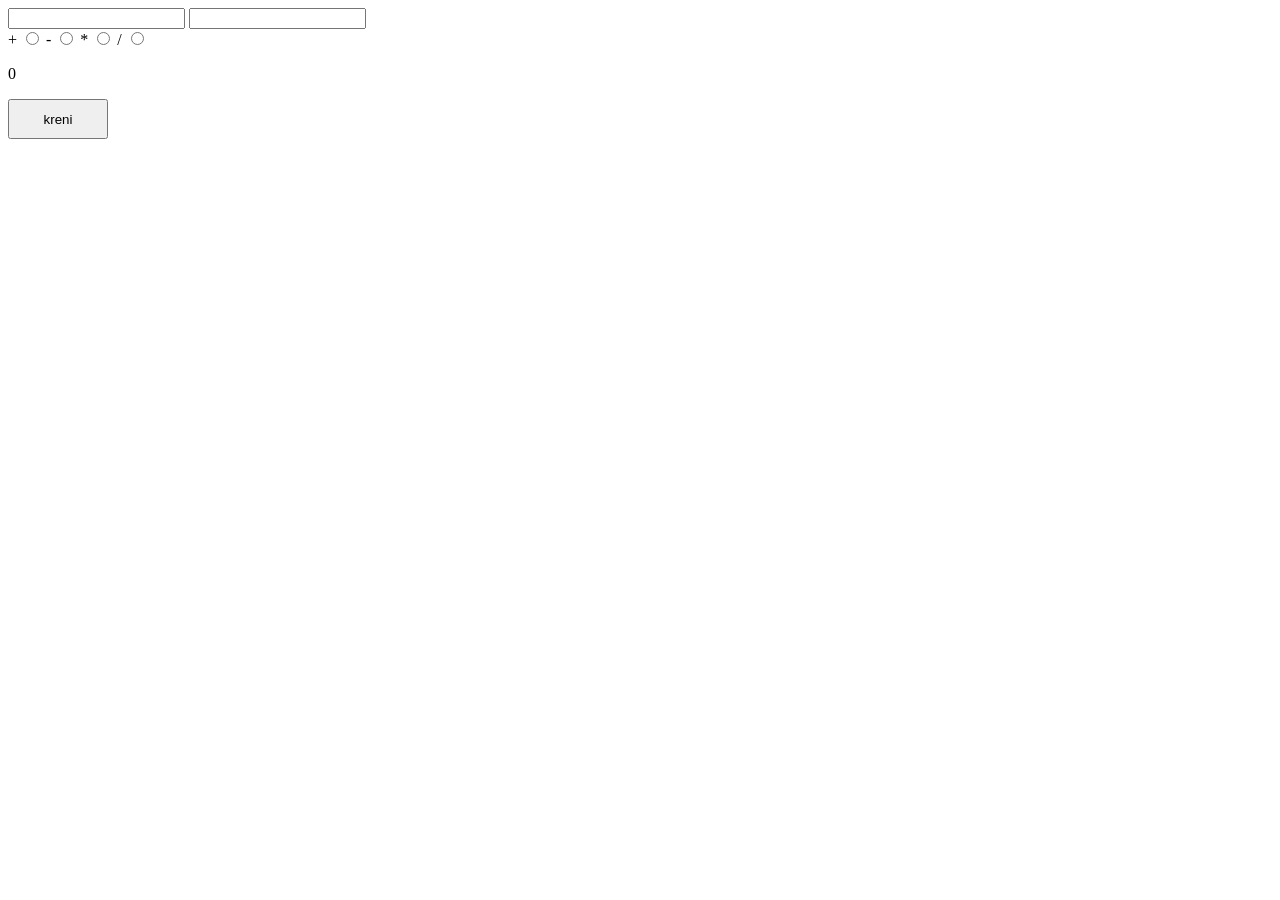
<file: JS_revanced/index3.html>
<!DOCTYPE html>
<html lang="en">
<head>
    <meta charset="UTF-8">
    <meta name="viewport" content="width=device-width, initial-scale=1.0">
    <title>Document</title>
</head>
<body>
    <input type="number" id="a">
    <input type="number" id="b">
    <div>
        <label for="zbroj">+</label>
        <input type="radio" name="zbroj" id="zbroj" class="op">
        <label for="razlika">-</label>
        <input type="radio" name="razlika" id="razlika" class="op">
        <label for="umnozak">*</label>
        <input type="radio" name="umnozak" id="umnozak" class="op">
        <label for="kolicnik">/</label>
        <input type="radio" name="kolicnik" id="kolicnik" class="op">
    </div>
    <p id="rez">0</p>
    <button id="gumb" style="width: 100px; height: 40px;">kreni</button>
    <script>
        const a = document.getElementById("a");
        const b = document.getElementById("b");
        const rez = document.getElementById("rez");
        const gumb = document.getElementById("gumb");
        const odabir = document.querySelectorAll(".op");

        let op = function odredi(){
            odabir.forEach(element => {
                if(element.value == 1){
                    return element.textContent;
                }
            });
        }

        document.addEventListener("click", izvrsi(a.textContent,b.textContent, ));
        function izvrsi(c,d,op){
            rez.textContent = op(c,d);
        }
        function zbroj(c, d){
            return c+d;
        }
        function razlika(c,d){
            return c-d;
        }
        function umnozak(c,d){
            return c*d;
        }
        function kolicnik(c,d){
            if(d.value != 0){
                return c/d;
            }
            else{
                alert("djeljenje s nulom");
                return null;
            }
        }
    </script>
</body>
</html>
</file>
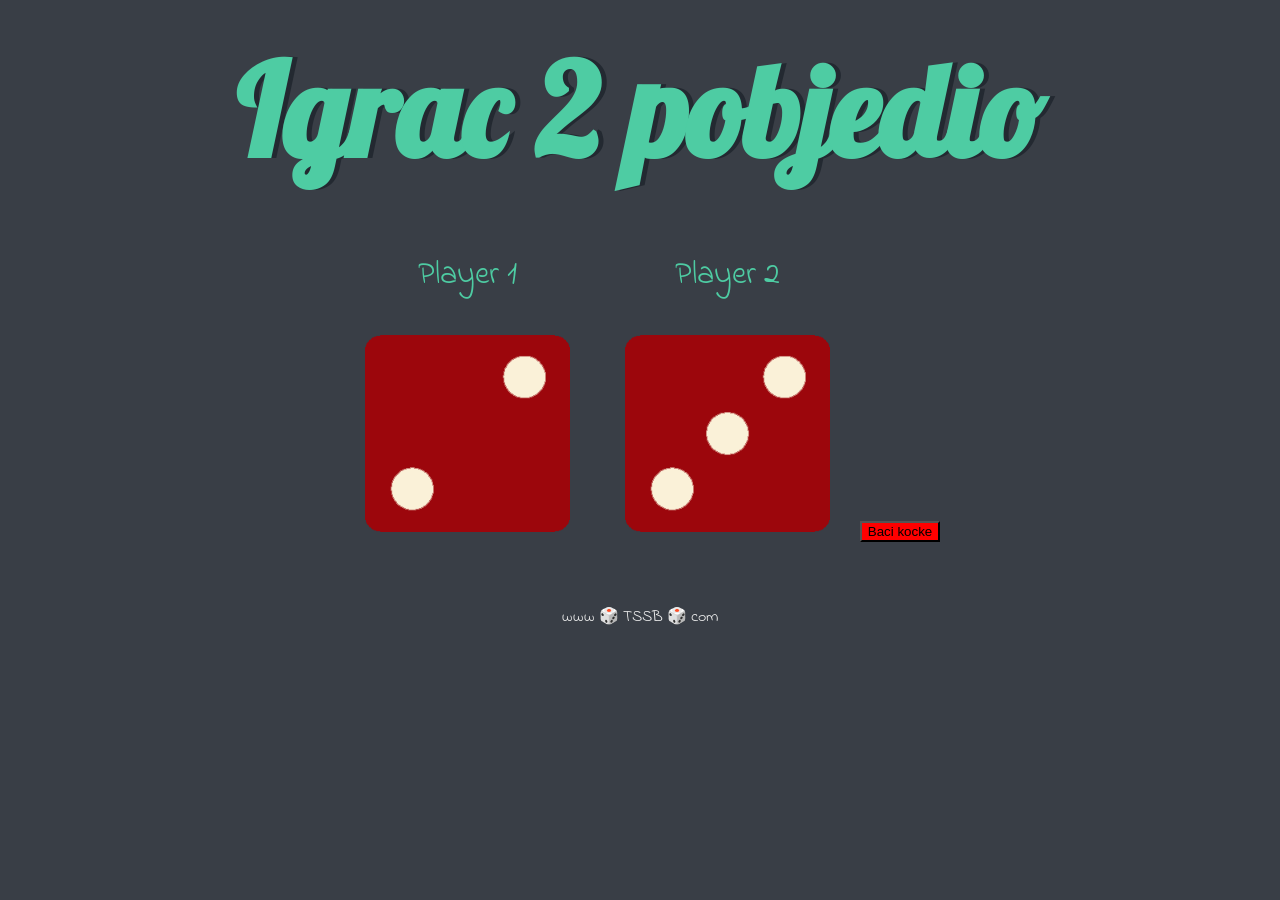
<file: kockice/kockice.html>
<!doctype html>
<html lang="en" dir="ltr">
  <head>
    <meta charset="utf-8" />
    <title>Dicee</title>
    <link rel="stylesheet" href="styles.css" />
    <link
      href="https://fonts.googleapis.com/css?family=Indie+Flower|Lobster"
      rel="stylesheet"
    />
  </head>
  <body>
    <div class="container">
      <h1>Refresh Me</h1>

      <div class="dice">
        <p>Player 1</p>
        <img class="img1" src="./images/dice6.png" />
      </div>

      <div class="dice">
        <p>Player 2</p>
        <img class="img2" src="./images/dice6.png" />
      </div>

      <button onclick="window.location.reload()">Baci kocke</button>
    </div>

    <footer>www 🎲 TSSB 🎲 com</footer>
    <script src="./index.js"></script>
  </body>
</html>
</file>
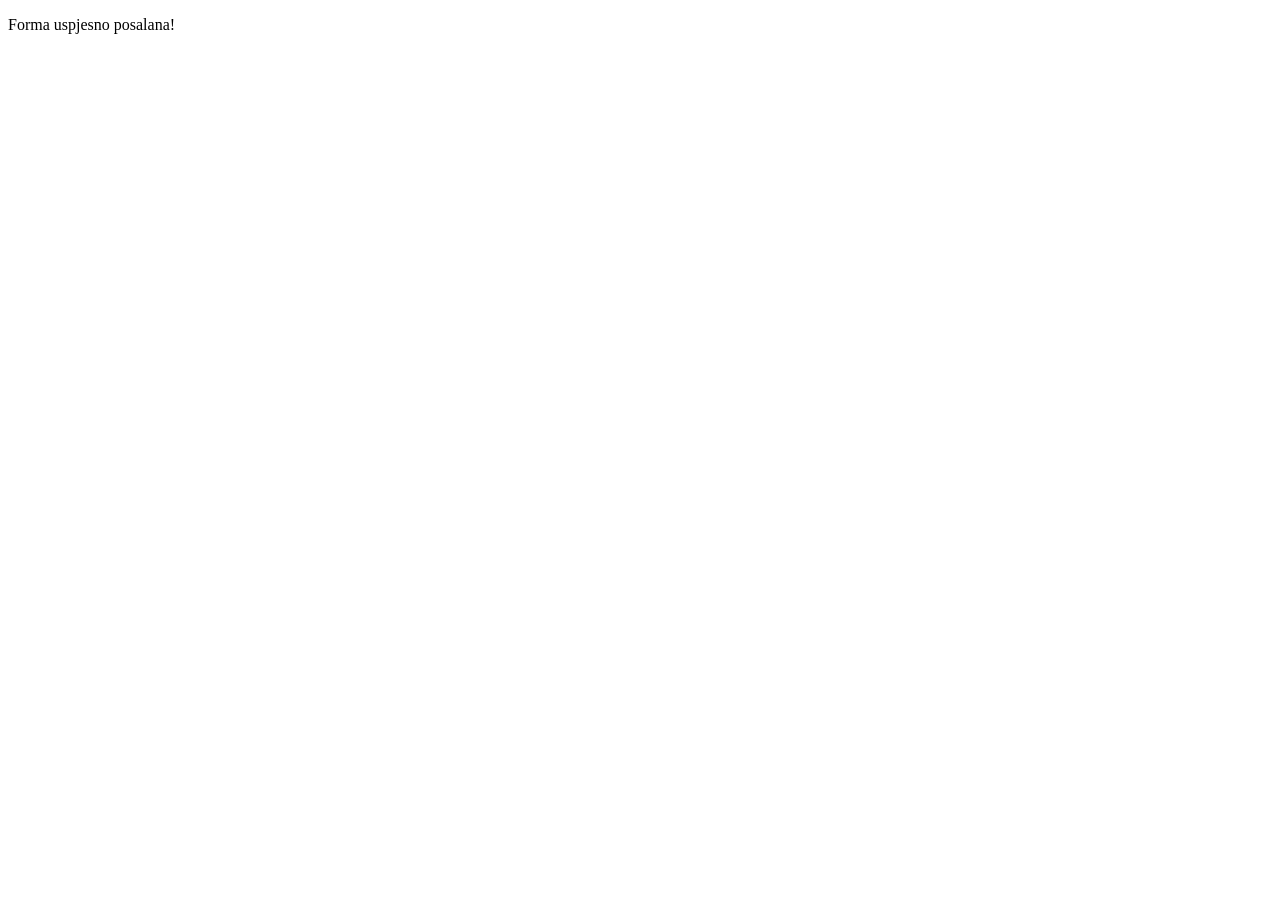
<file: Ponavljanje/forma.html>
<!DOCTYPE html>
<html lang="en">
<head>
    <meta charset="UTF-8">
    <meta name="viewport" content="width=device-width, initial-scale=1.0">
    <title>Document</title>
</head>
<body>
    <p>Forma uspjesno posalana!</p>
</body>
</html>
</file>
<file: styles/styles.css>
* {
  font-family: Arial, Helvetica, sans-serif;
}
html {
  background-color: aqua;
}
ul {
  list-style-type: none;
  display: flex;
}
li {
  text-align: center;
  margin-left: 50px;
}
table {
  border: 2px solid black;
}
td {
  border: 1px solid black;
}
</file>
<file: bubnjevi/bubnjevi/styles.css>
body {
  text-align: center;
  background-color: #283149;
}

h1 {
  font-size: 5rem;
  color: #dbedf3;
  font-family: "Arvo", cursive;
  text-shadow: 3px 0 #da0463;
}

footer {
  color: #dbedf3;
  font-family: sans-serif;
}

.w {
  background-image: url(./images/tom1.png);
}

.a {
  background-image: url(./images/tom2.png);
}

.s {
  background-image: url(./images/tom3.png);
}

.d {
  background-image: url(./images/tom4.png);
}

.j {
  background-image: url(./images/snare.png);
}

.k {
  background-image: url(./images/crash.png);
}

.l {
  background-image: url(./images/kick.png);
}

.set {
  margin: 10% auto;
}

.game-over {
  background-color: red;
  opacity: 0.8;
}

.pressed {
  box-shadow: 0 3px 4px 0 #dbedf3;
  opacity: 0.5;
}

.red {
  color: red;
}

.drum {
  outline: none;
  border: 10px solid #404b69;
  font-size: 5rem;
  font-family: "Arvo", cursive;
  line-height: 2;
  font-weight: 900;
  color: #da0463;
  text-shadow: 3px 0 #dbedf3;
  border-radius: 15px;
  display: inline-block;
  width: 150px;
  height: 150px;
  text-align: center;
  margin: 10px;
  background-color: white;
}
</file>
<file: kockice/styles.css>
.container {
  width: 70%;
  margin: auto;
  text-align: center;
}

.dice {
  text-align: center;
  display: inline-block;
}

body {
  background-color: #393e46;
}

h1 {
  margin: 30px;
  font-family: "Lobster", cursive;
  text-shadow: 5px 0 #232931;
  font-size: 8rem;
  color: #4ecca3;
}

p {
  font-size: 2rem;
  color: #4ecca3;
  font-family: "Indie Flower", cursive;
}

img {
  width: 80%;
}

footer {
  margin-top: 5%;
  color: #eeeeee;
  text-align: center;
  font-family: "Indie Flower", cursive;
}

button {
  align-self: center;
  background-color: red;
}
</file>
